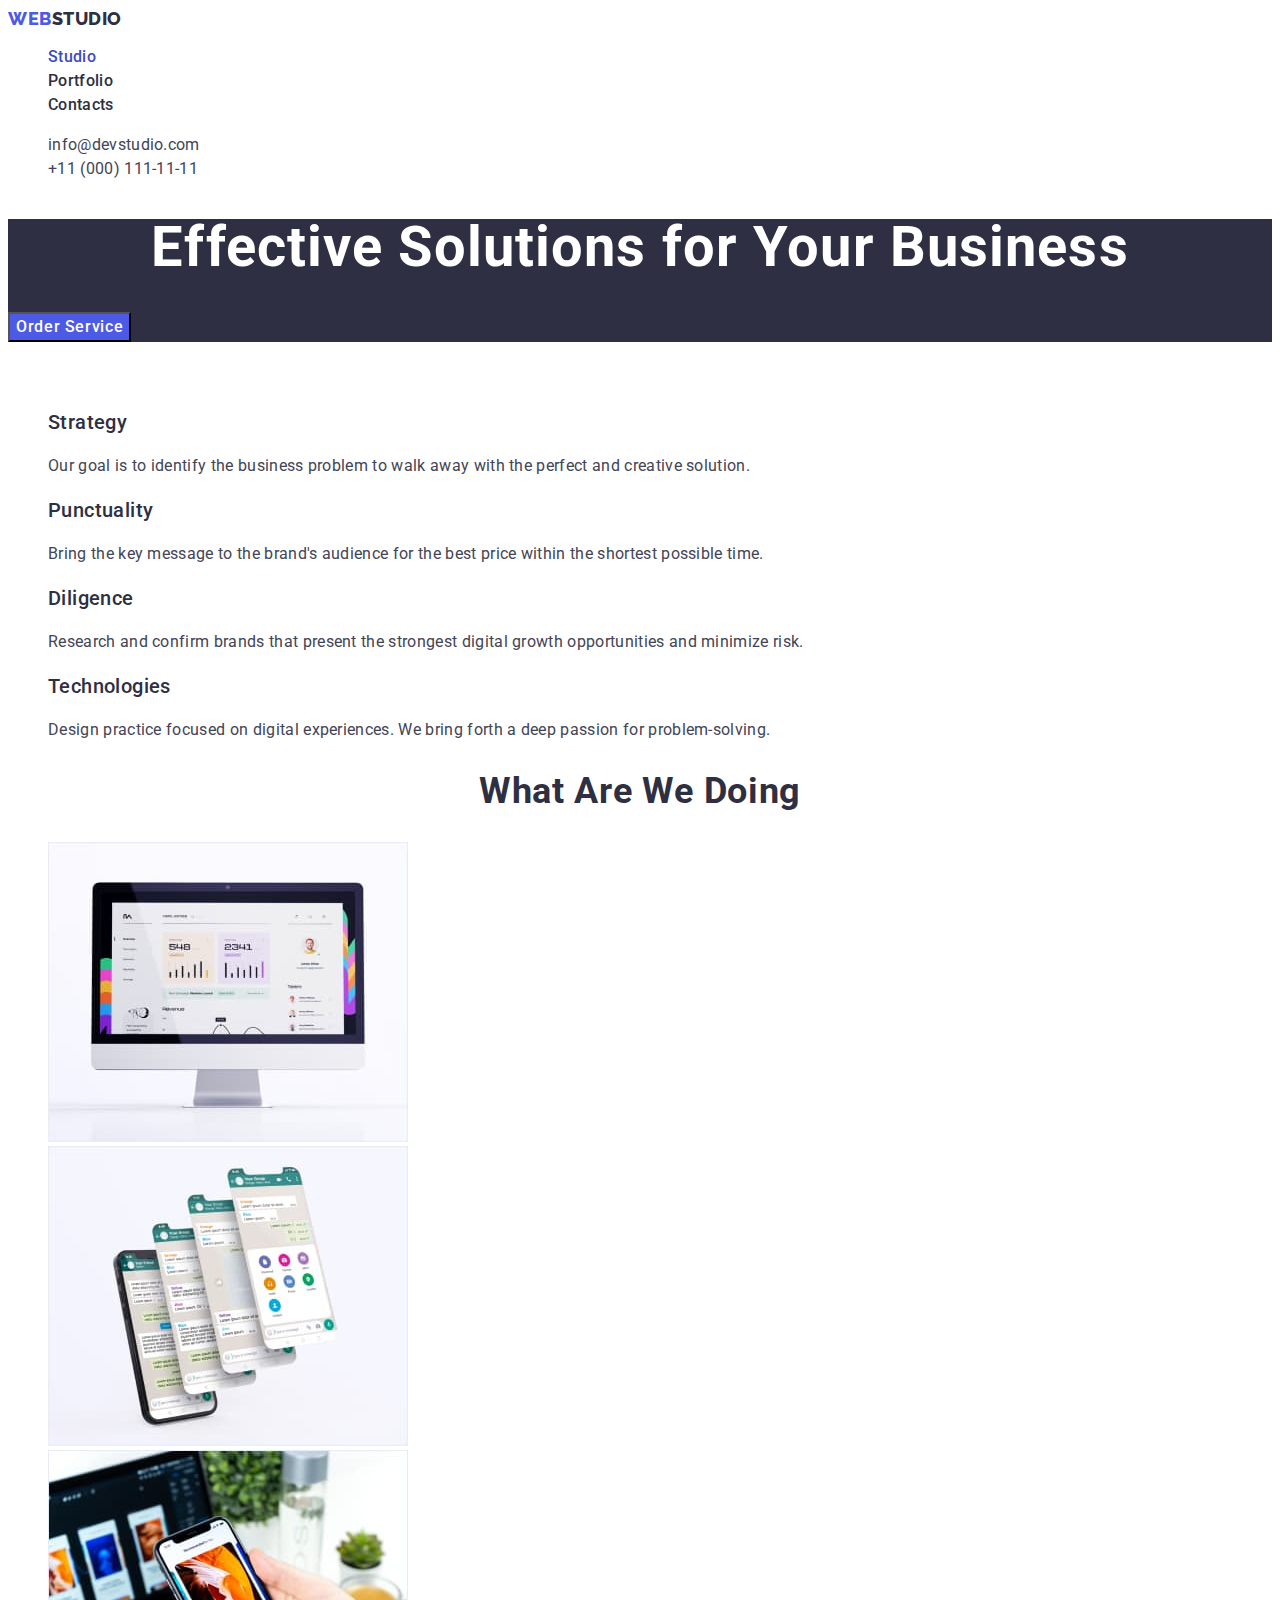
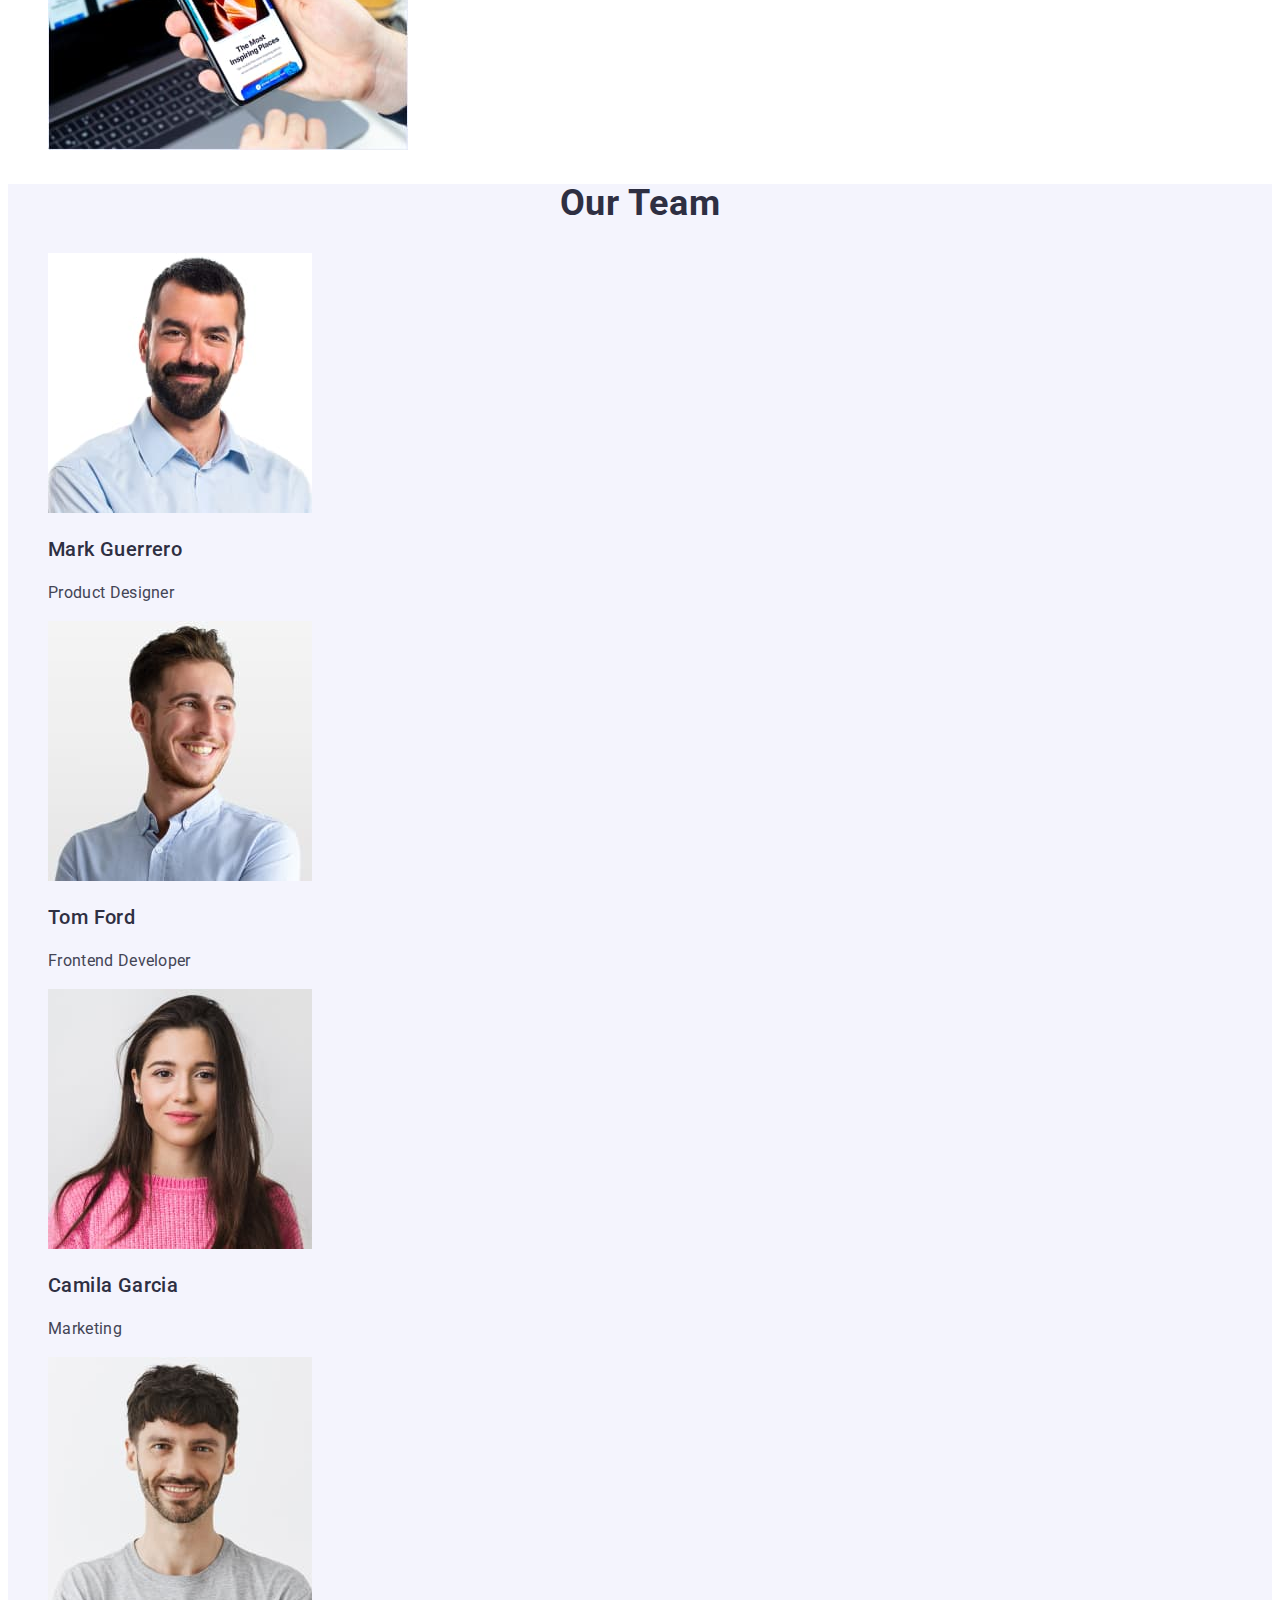
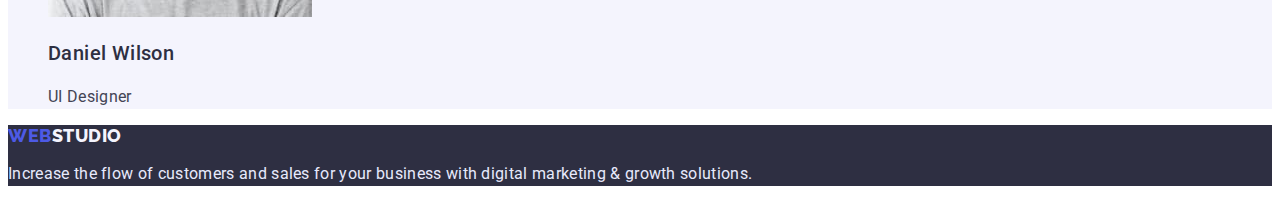
<file: index.html>
<!DOCTYPE html>
<html lang="en">
  <head>
    <meta charset="UTF-8" />
    <meta http-equiv="X-UA-Compatible" content="IE=edge" />
    <meta name="viewport" content="width=device-width, initial-scale=1.0" />
    <title>Web Studio</title>
    <link rel="preconnect" href="https://fonts.googleapis.com" />
    <link rel="preconnect" href="https://fonts.gstatic.com" crossorigin />
    <link
      href="https://fonts.googleapis.com/css2?family=Raleway:wght@800&family=Roboto:wght@400;500;700;900&display=swap"
      rel="stylesheet"
    />
    <link rel="stylesheet" href="./css/styles.css" />
  </head>
  <body>
    <!--header-->
    <header>
      <nav>
        <!--logotype-->
        <a href="./index.html" class="logo link"
          >Web<span class="logo-studio">Studio</span></a
        >
        <!--menu-->
        <ul class="site-nav list">
          <li>
            <a href="./index.html" class="link current">Studio</a>
          </li>
          <li>
            <a href="./portfolio.html" class="link">Portfolio</a>
          </li>
          <li>
            <a href="" class="link">Contacts</a>
          </li>
        </ul>
      </nav>
      <!--contacts-->
      <address class="address">
        <ul class="list contacts-list">
          <li>
            <a href="mailto:info@devstudio.com" class="link"
              >info@devstudio.com</a
            >
          </li>
          <li>
            <a href="tel:+110001111111" class="link">+11 (000) 111-11-11</a>
          </li>
        </ul>
      </address>
    </header>
    <!--M A I N content-->
    <main>
      <!--H E R O section-->
      <section class="hero-section">
        <h1 class="hero-title">Effective Solutions for Your Business</h1>
        <button type="button" class="hero-btn">Order Service</button>
      </section>
      <!--section1 Features-->
      <section class="fetures">
        <!--Зробити прихованим заголовок з class="title-secret"-->
        <h2 class="title-secret">Features</h2>
        <ul class="list fetures">
          <li>
            <h3 class="section-subtitle feature-title">Strategy</h3>
            <p class="section-text feature-text">
              Our goal is to identify the business problem to walk away with the
              perfect and creative solution.
            </p>
          </li>
          <li>
            <h3 class="section-subtitle feature-title">Punctuality</h3>
            <p class="section-text feature-text">
              Bring the key message to the brand's audience for the best price
              within the shortest possible time.
            </p>
          </li>
          <li>
            <h3 class="section-subtitle feature-title">Diligence</h3>
            <p class="section-text feature-text">
              Research and confirm brands that present the strongest digital
              growth opportunities and minimize risk.
            </p>
          </li>
          <li>
            <h3 class="section-subtitle feature-title">Technologies</h3>
            <p class="section-text feature-text">
              Design practice focused on digital experiences. We bring forth a
              deep passion for problem-solving.
            </p>
          </li>
        </ul>
      </section>

      <!--section2 What are we doing-->
      <section class="section">
        <h2 class="section-title">What are we doing</h2>
        <ul class="list">
          <li>
            <img
              src="./images/computer-application.jpg"
              alt="computer application"
              width="360"
              height="300"
            />
          </li>
          <li>
            <img
              src="./images/mobile-application.jpg"
              alt="computer application"
              width="360"
              height="300"
            />
          </li>
          <li>
            <img
              src="./images/computer-mobile.jpg"
              alt="phone and computer synchronization"
              width="360"
              height="300"
            />
          </li>
        </ul>
      </section>

      <!--section3 Team-->
      <section class="team-section">
        <h2 class="section-title team-title">Our Team</h2>
        <ul class="list">
          <li>
            <img
              src="./images/team-member1.jpg"
              alt="Photo by product designer Mark Guerrero"
              width="264"
              height="260"
            />
            <h3 class="section-subtitle team-subtitle">Mark Guerrero</h3>
            <p class="section-text team-text">Product Designer</p>
          </li>
          <li>
            <img
              src="./images/team-member2.jpg"
              alt="Photo by frontend developer Tom Ford"
              width="264"
              height="260"
            />
            <h3 class="section-subtitle team-subtitle">Tom Ford</h3>
            <p class="section-text team-text">Frontend Developer</p>
          </li>
          <li>
            <img
              src="./images/team-member3.jpg"
              alt="Photo by marketing Camila Garcia"
              width="264"
              height="260"
            />
            <h3 class="section-subtitle team-subtitle">Camila Garcia</h3>
            <p class="section-text team-text">Marketing</p>
          </li>
          <li>
            <img
              src="./images/team-member4.jpg"
              alt="Photo by UI desiner Daniel Wilson"
              width="264"
              height="260"
            />
            <h3 class="section-subtitle team-subtitle">Daniel Wilson</h3>
            <p class="section-text team-text">UI Designer</p>
          </li>
        </ul>
      </section>
    </main>
    <!--footer-->
    <footer class="footer-section">
      <a href="./index.html" class="logo link"
        >Web<span class="footer-logo">Studio</span></a
      >
      <p class="footer-text">
        Increase the flow of customers and sales for your business with digital
        marketing & growth solutions.
      </p>
    </footer>
  </body>
</html>
</file>
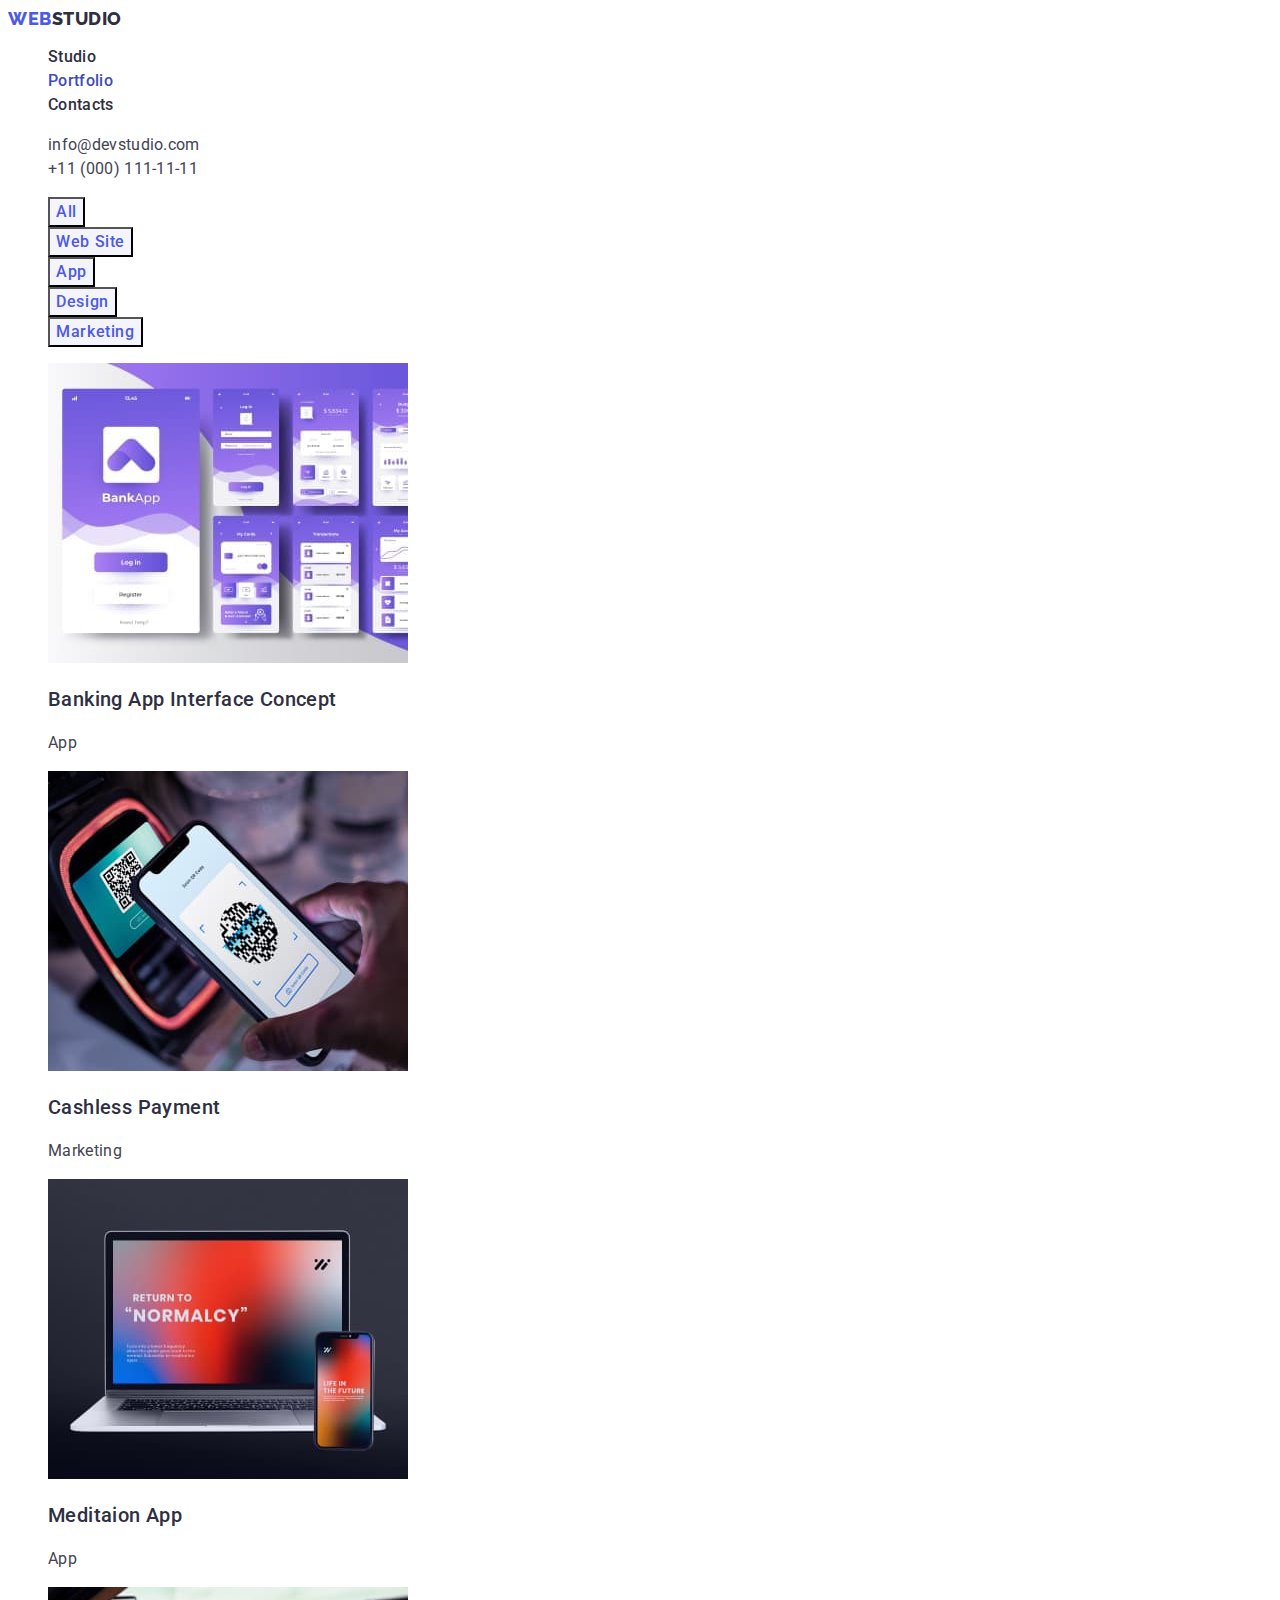
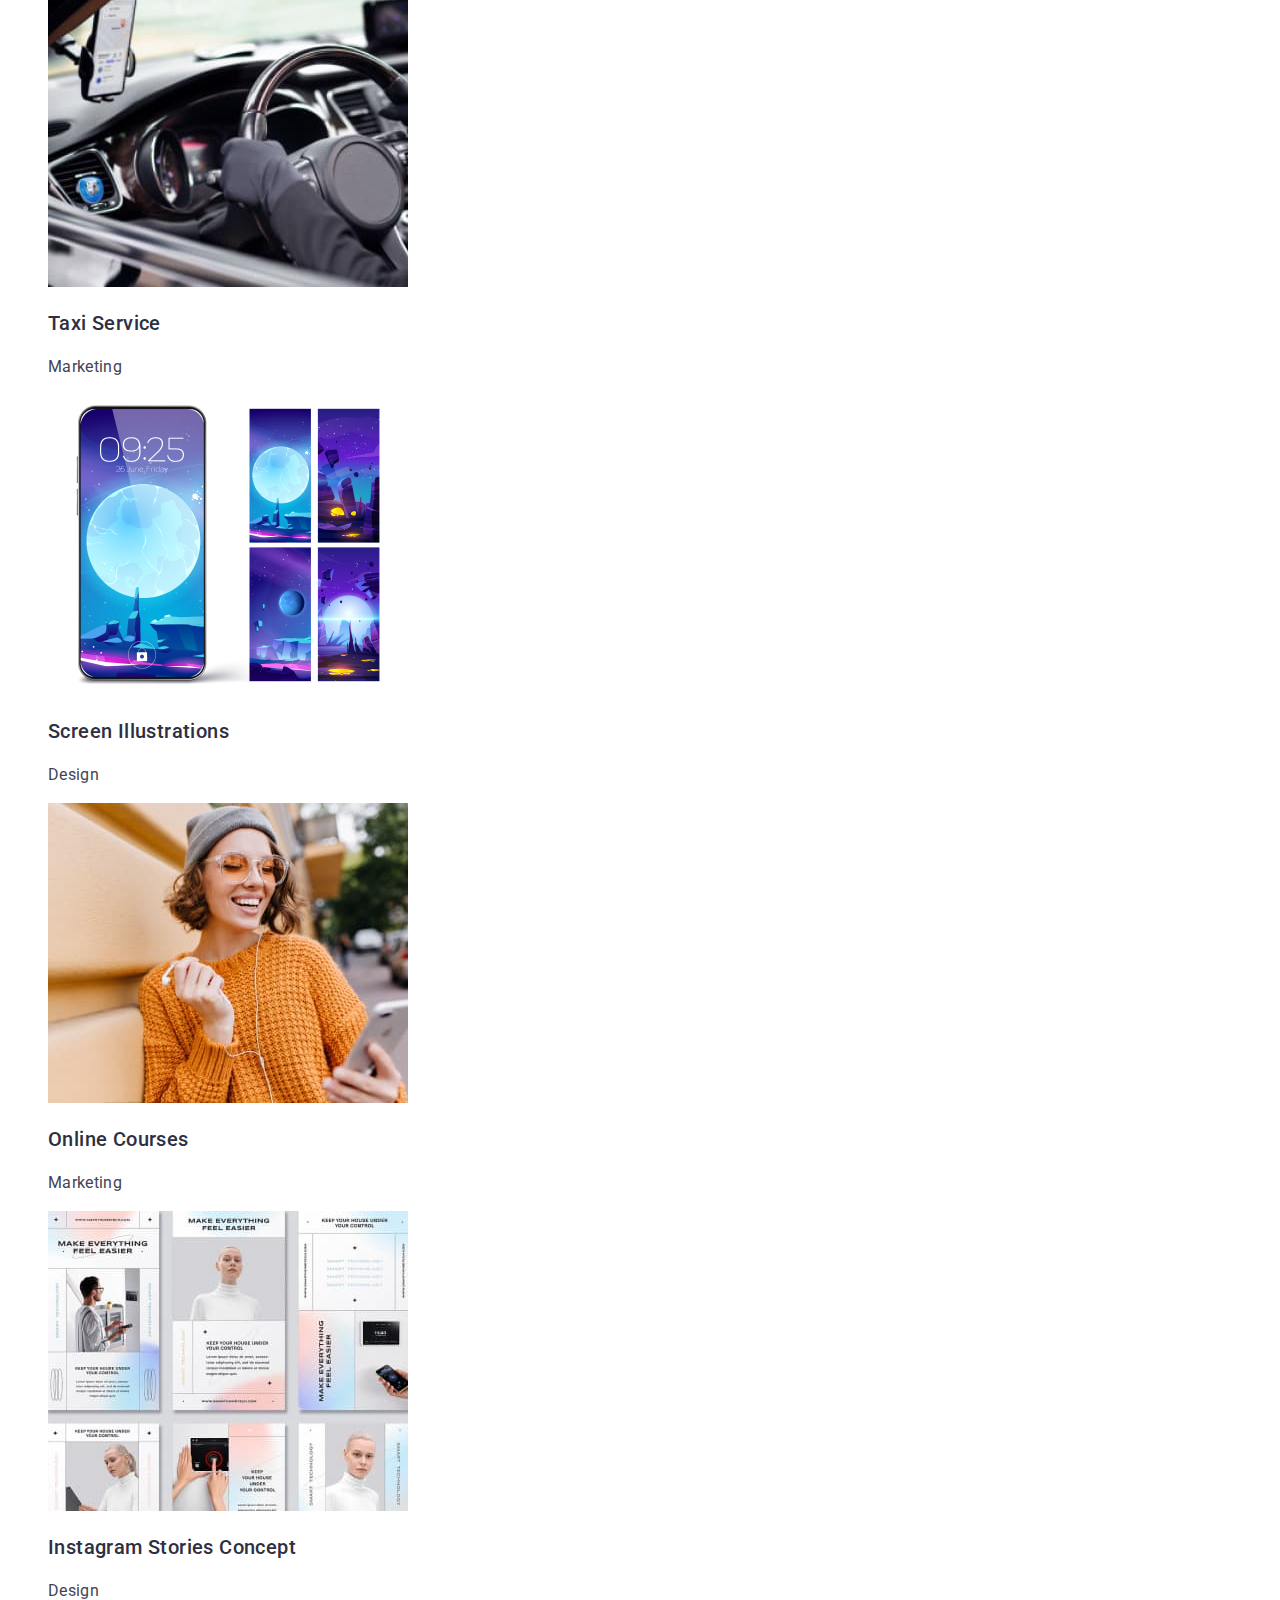
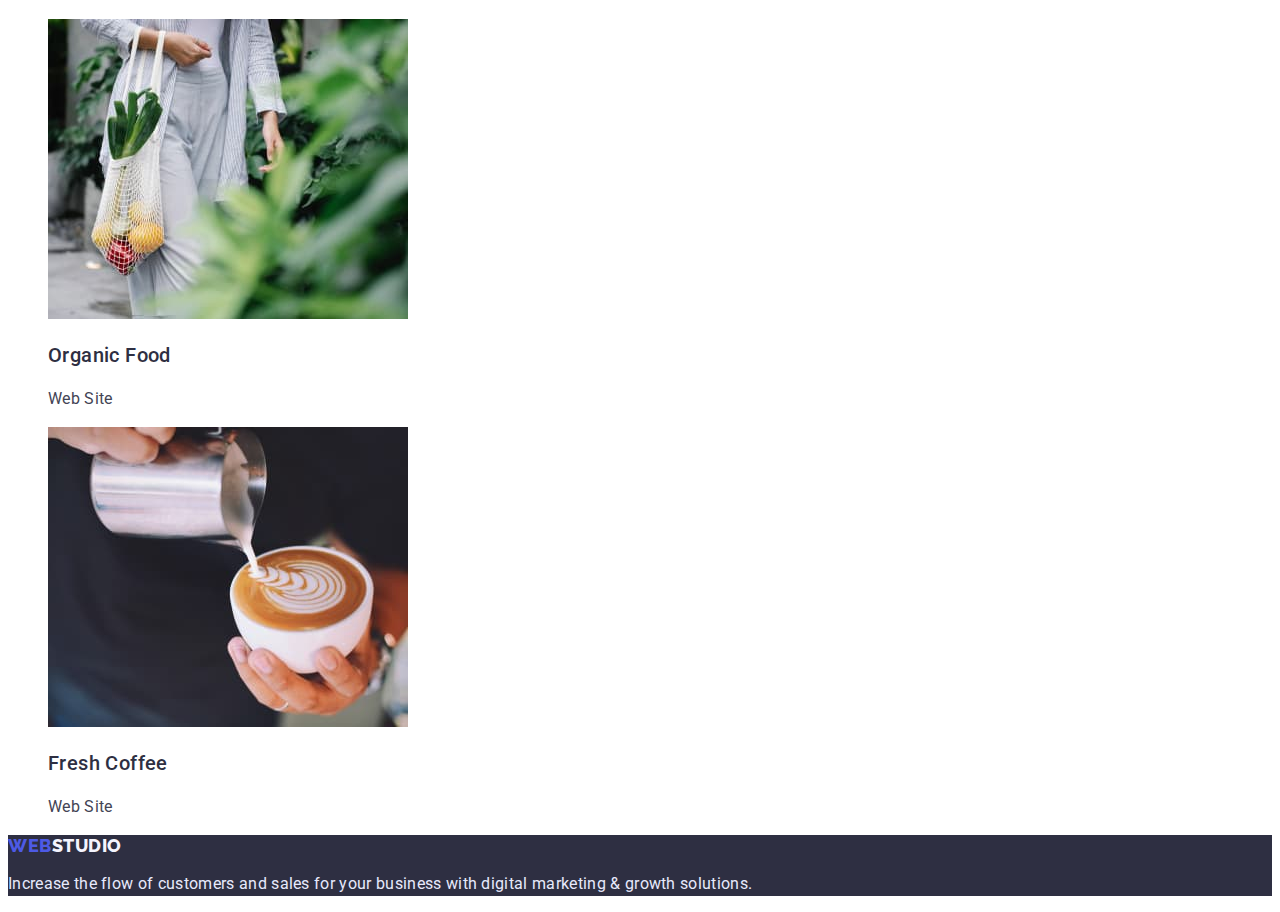
<file: portfolio.html>
<!DOCTYPE html>
<html lang="en">
  <head>
    <meta charset="UTF-8" />
    <meta http-equiv="X-UA-Compatible" content="IE=edge" />
    <meta name="viewport" content="width=device-width, initial-scale=1.0" />
    <title>Portfolio</title>
    <link rel="preconnect" href="https://fonts.googleapis.com" />
    <link rel="preconnect" href="https://fonts.gstatic.com" crossorigin />
    <link
      href="https://fonts.googleapis.com/css2?family=Raleway:wght@800&family=Roboto:wght@400;500;700;900&display=swap"
      rel="stylesheet"
    />
    <link rel="stylesheet" href="./css/styles.css" />
  </head>
  <body>
    <header>
      <nav>
        <!--logotype-->
        <a href="./index.html" class="logo link"
          >Web<span class="logo-studio">Studio</span>
        </a>
        <!--menu-->
        <ul class="site-nav list">
          <li>
            <a href="./index.html" class="link">Studio</a>
          </li>
          <li>
            <a href="./portfolio.html" class="link current">Portfolio</a>
          </li>
          <li>
            <a href="" class="link">Contacts</a>
          </li>
        </ul>
      </nav>
      <!--contacts-->
      <address class="address">
        <ul class="list contacts-list">
          <li>
            <a href="mailto:info@devstudio.com" class="link"
              >info@devstudio.com</a
            >
          </li>
          <li>
            <a href="tel:+110001111111" class="link">+11 (000) 111-11-11</a>
          </li>
        </ul>
      </address>
    </header>
    <!--main content -->
    <main>
      <section>
        <ul class="list list-button">
          <li><button type="button" class="button">All</button></li>
          <li><button type="button" class="button">Web Site</button></li>
          <li><button type="button" class="button">App</button></li>
          <li><button type="button" class="button">Design</button></li>
          <li><button type="button" class="button">Marketing</button></li>
        </ul>
        <ul class="list cards">
          <li>
            <img
              src="./images/potfolio-img1.jpg"
              width="360"
              height="300"
              alt="photo of an interface of a bank program"
            />
            <h3 class="section-subtitle cards-title">
              Banking App Interface Concept
            </h3>
            <p class="section-text cards-text">App</p>
          </li>
          <li>
            <img
              src="./images/potfolio-img2.jpg"
              width="360"
              height="300"
              alt="mobile phone scans an QR-code"
            />
            <h3 class="section-subtitle cards-title">Cashless Payment</h3>
            <p class="section-text cards-text">Marketing</p>
          </li>
          <li>
            <img
              src="./images/potfolio-img3.jpg"
              width="360"
              height="300"
              alt="how the same application opens on a computer and a mobile phone"
            />
            <h3 class="section-subtitle cards-title">Meditaion App</h3>
            <p class="section-text cards-text">App</p>
          </li>
          <li>
            <img
              src="./images/potfolio-img4.jpg"
              width="360"
              height="300"
              alt="person behind the wheel looks at the route on the phone"
            />
            <h3 class="section-subtitle cards-title">Taxi Service</h3>
            <p class="section-text cards-text">Marketing</p>
          </li>
          <li>
            <img
              src="./images/potfolio-img5.jpg"
              width="360"
              height="300"
              alt="screen illustrations"
            />
            <h3 class="section-subtitle cards-title">Screen Illustrations</h3>
            <p class="section-text cards-text">Design</p>
          </li>
          <li>
            <img
              src="./images/potfolio-img6.jpg"
              width="360"
              height="300"
              alt="girl in headphones holds a phone"
            />
            <h3 class="section-subtitle cards-title">Online Courses</h3>
            <p class="section-text cards-text">Marketing</p>
          </li>
          <li>
            <img
              src="./images/potfolio-img7.jpg"
              width="360"
              height="300"
              alt="Instagram stories design"
            />
            <h3 class="section-subtitle cards-title">
              Instagram Stories Concept
            </h3>
            <p class="section-text cards-text">Design</p>
          </li>
          <li>
            <img
              src="./images/potfolio-img8.jpg"
              width="360"
              height="300"
              alt="woman carries a bag with vegetables"
            />
            <h3 class="section-subtitle cards-title">Organic Food</h3>
            <p class="section-text cards-text">Web Site</p>
          </li>
          <li>
            <img
              src="./images/potfolio-img9.jpg"
              width="360"
              height="300"
              alt="barista prepares coffee"
            />
            <h3 class="section-subtitle cards-title">Fresh Coffee</h3>
            <p class="section-text cards-text">Web Site</p>
          </li>
        </ul>
      </section>
    </main>
    <!--footer-->
    <footer class="footer-section">
      <a href="./index.html" class="logo link"
        >Web<span class="footer-logo">Studio</span></a
      >
      <p class="footer-text">
        Increase the flow of customers and sales for your business with digital
        marketing & growth solutions.
      </p>
    </footer>
  </body>
</html>
</file>
<file: css/styles.css>
:root {
  --primary-text-color: #434455;
  --primary-headings-color: #2e2f42;
  --accent-color: #e7e9fc;
  --nav-link-color: #2e2f42;
  --nav-active-link-color: #404bbf;
  --primary-contact-color: #434455;
  --bcg-btn-color: #f4f4fd;
  --bcg-active-btn-color: #404bbf;
  --text-btn-color: #4d5ae5;
  --text-active-btn-color: #ffffff;
  --hero-title-color: #ffffff;
  --hero-bcg-color: #2e2f42;
  --bcg-hero-btn-color: #4d5ae5;
  --bcg-hero-hover-btn-color: #404bbf;
  --hero-text-button-color: #ffffff;
  --portfolio-main-text-btn-color: #4d5ae5;
  --portfolio-hover-text-btn-color: #ffffff;
  --portfolio-main-bcg-btn-color: #f4f4fd;
  --portfolio-hover-bcg-btn-color: #404bbf;
  --portfolio-border-btn-color: #e7e9fc;
  --footer-text-color: #e7e9fc;
  --footer-bcg-color: #2e2f42;
  --logo-web-color: #4d5ae5;
  --logo-studio-color: #2e2f42;
  --logo-footer-studio-color: #f4f4fd;
  --team-seaction-bcg-color: #f4f4fd;
}

body {
  font-family: 'Roboto', sans-serif;
  color: var(--primary-text-color);
}
.list {
  list-style: none;
}

.link {
  text-decoration: none;
}

/* -----------------SECTIONS---general properties--------------- */

.section-title {
  font-weight: 700;
  font-size: 36px;
  line-height: 1.11;
  text-align: center;
  letter-spacing: 0.02em;
  text-transform: capitalize;
  color: var(--primary-headings-color);
}

.section-subtitle {
  font-weight: 500;
  font-size: 20px;
  line-height: 1.2;
  letter-spacing: 0.02em;
  color: var(--primary-headings-color);
}
.section-text {
  font-weight: 400;
  font-size: 16px;
  line-height: 1.5;
  letter-spacing: 0.02em;
}

/* -----------LOGO--------------------- 
*/
.logo {
  font-family: 'Raleway';
  font-style: normal;
  font-weight: 800;
  font-size: 18px;
  line-height: 1.17;
  display: flex;
  align-items: center;
  letter-spacing: 0.03em;
  text-transform: uppercase;
  color: var(--logo-web-color);
}

.logo-studio {
  color: var(--logo-studio-color);
}
.footer-logo {
  color: var(--logo-footer-studio-color);
}
/*----------------SITE NAV------------------ */
.site-nav .link {
  font-weight: 500;
  font-size: 16px;
  line-height: 1.5;
  letter-spacing: 0.02em;
  flex: none;
  order: 0;
  flex-grow: 0;
  color: var(--nav-link-color);
}
.site-nav .link:is(:hover, :focus),
.contacts-list .link:is(:hover, :focus) {
  color: var(--nav-active-link-color);
}
.site-nav .link.current {
  color: var(--nav-active-link-color);
}

/* ----------------CONTACTS------------------ */
.address {
  font-style: normal;
}
.contacts-list .link {
  font-weight: 400;
  font-size: 16px;
  line-height: 1.5;
  letter-spacing: 0.02em;
  color: var(--primary-contact-color);
}

/* -----------------HERO---------------- */
.hero-section {
  background-color: var(--hero-bcg-color);
}

.hero-title {
  font-weight: 700;
  font-size: 56px;
  line-height: 1;
  text-align: center;
  letter-spacing: 0.02em;
  color: var(--hero-title-color);
}

.hero-btn {
  font-family: inherit;
  font-style: normal;
  font-weight: 500;
  font-size: 16px;
  line-height: 1.5;
  letter-spacing: 0.04em;
  color: var(--hero-text-button-color);
  background-color: var(--bcg-hero-btn-color);
  cursor: pointer;
}
.hero-btn:is(:hover, :focus) {
  background-color: var(--bcg-hero-hover-btn-color);
}

/* -----------------FEATURES------------------ 
.fetures {
} */

.feature-title {
  color: var(--primary-headings-color);
}
.title-secret {
  visibility: hidden;
}

/* ---------------What are we doing---------- */

/* ---------------TEAM--------------------*/

.team-section {
  background-color: var(--team-seaction-bcg-color);
}

/* ---------------CSS for PORTFOLIO--------------- */

.button {
  font-family: inherit;
  font-style: normal;
  font-weight: 500;
  font-size: 16px;
  line-height: 24px;
  display: flex;
  align-items: center;
  text-align: center;
  letter-spacing: 0.04em;

  color: var(--portfolio-main-text-btn-color);
  background-color: var(--portfolio-main-bcg-btn-color);
  cursor: pointer;
}

.button:is(:hover, :focus) {
  color: var(--portfolio-hover-text-btn-color);
  background-color: var(--portfolio-hover-bcg-btn-color);
}

/* -------------FOOTER---------------- */
.footer-text {
  font-size: 16px;
  line-height: 1.5;
  letter-spacing: 0.02em;
  color: var(--footer-text-color);
}
.footer-section {
  background-color: var(--footer-bcg-color);
}
</file>
